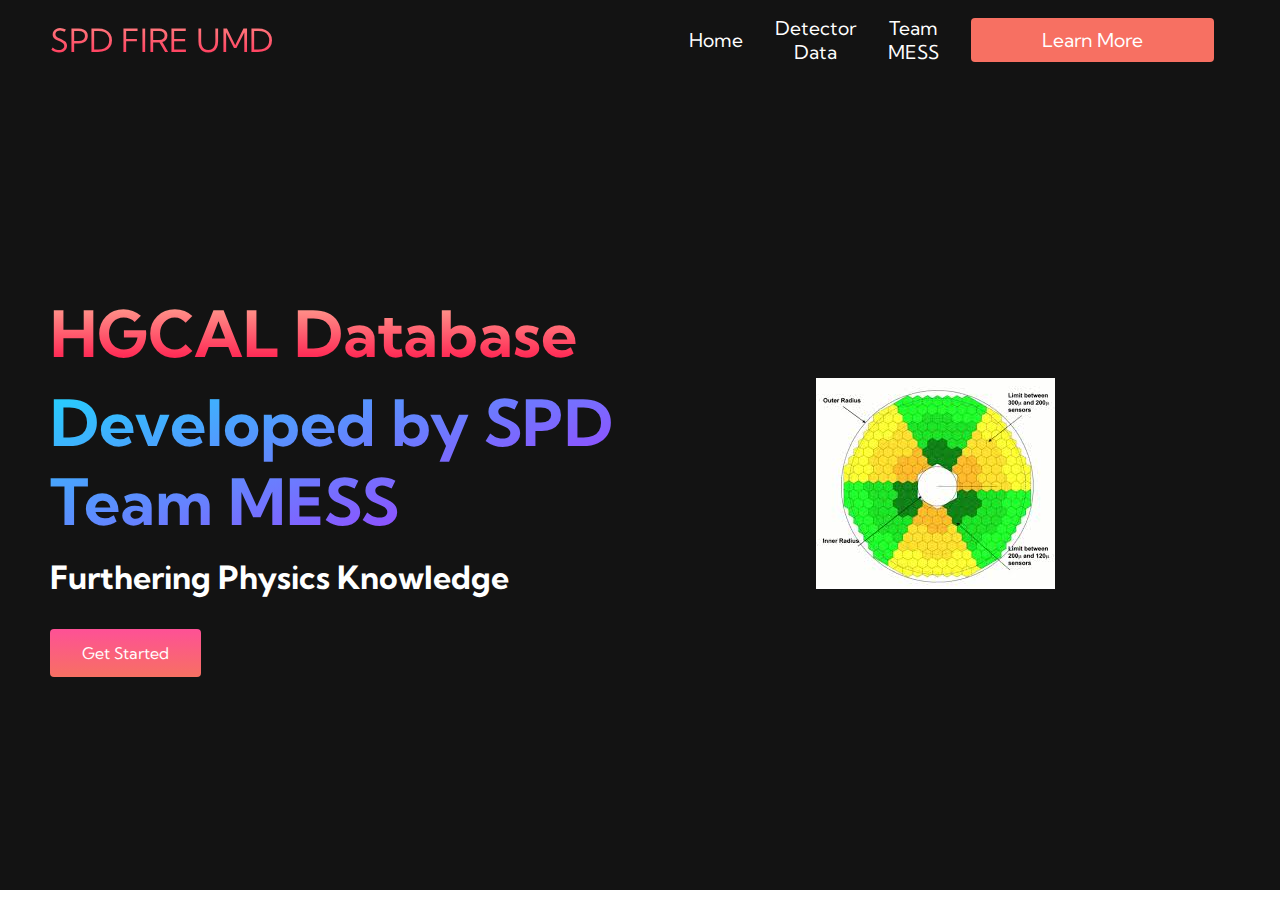
<file: index.html>
<!DOCTYPE html>
      <html lang="en">
        <head>
          <meta charset="UTF-8" />
          <meta name="viewport" content="width=device-width, initial-scale=1.0" />
          <title>HGCAL Website</title>
          <link rel="stylesheet" href="styles.css" />
          <link
            rel="stylesheet"
            href="https://use.fontawesome.com/releases/v5.14.0/css/all.css"
            integrity="sha384-HzLeBuhoNPvSl5KYnjx0BT+WB0QEEqLprO+NBkkk5gbc67FTaL7XIGa2w1L0Xbgc"
            crossorigin="anonymous"
          />
          <link
            href="https://fonts.googleapis.com/css2?family=Kumbh+Sans:wght@400;700&display=swap"
            rel="stylesheet"
          />
        </head>
        <body>
          <nav class="navbar">
            <div class="navbar__container">
              <a href="/" id="navbar__logo"></i>SPD FIRE UMD</a>
              <div class="navbar__toggle" id="mobile-menu">
                <span class="bar"></span> <span class="bar"></span>
                <span class="bar"></span>
              </div>
              <ul class="navbar__menu">
                <li class="navbar__item">
                  <a href="/" class="navbar__links">Home</a>
                </li>
                <li class="navbar__item">
                  <a href="/tech.html" class="navbar__links">Detector Data</a>
                </li>
                <li class="navbar__item">
                  <a href="/" class="navbar__links">Team MESS</a>
                </li>
                <li class="navbar__btn"><a href="/" class="button">Learn More</a></li>
              </ul>
            </div>
          </nav>
      
          <div class="main">
            <div class="main__container">
              <div class="main__content">
                <h1>HGCAL Database</h1>
                <h2>Developed by SPD Team MESS</h2>
                <p>Furthering Physics Knowledge</p>
                <button class="main__btn"><a href="#">Get Started</a></button>
              </div>
              <div class="main__img--container">
                <img id="main__img" src="images/hgcal1.jpg" />
              </div>
            </div>
          </div>
</file>
<file: styles.css>
* {
    box-sizing: border-box;
    margin: 0;
    padding: 0;
    font-family: 'Kumbh Sans', sans-serif;
  }
  
  .navbar {
    background: #131313;
    height: 80px;
    display: flex;
    justify-content: center;
    align-items: center;
    font-size: 1.2rem;
    position: sticky;
    top: 0;
    z-index: 999;
  }
  
  .navbar__container {
    display: flex;
    justify-content: space-between;
    height: 80px;
    z-index: 1;
    width: 100%;
    max-width: 1300px;
    margin-right: auto;
    margin-left: auto;
    padding-right: 50px;
    padding-left: 50px;
  }
  
  #navbar__logo {
    background-color: #ff8177;
    background-image: linear-gradient(to top, #ff0844 0%, #ffb199 100%);
    background-size: 100%;
    -webkit-background-clip: text;
    -moz-background-clip: text;
    -webkit-text-fill-color: transparent;
    -moz-text-fill-color: transparent;
    display: flex;
    align-items: center;
    cursor: pointer;
    text-decoration: none;
    font-size: 2rem;
  }
  
  .fa-gem {
    margin-right: 0.5rem;
  }
  
  .navbar__menu {
    display: flex;
    align-items: center;
    list-style: none;
    text-align: center;
  }
  
  .navbar__item {
    height: 80px;
  }
  
  .navbar__links {
    color: #fff;
    display: flex;
    align-items: center;
    justify-content: center;
    text-decoration: none;
    padding: 0 1rem;
    height: 100%;
  }
  
  .navbar__btn {
    display: flex;
    justify-content: center;
    align-items: center;
    padding: 0 1rem;
    width: 100%;
  }
  
  .button {
    display: flex;
    justify-content: center;
    align-items: center;
    text-decoration: none;
    padding: 10px 20px;
    height: 100%;
    width: 100%;
    border: none;
    outline: none;
    border-radius: 4px;
    background: #f77062;
    color: #fff;
  }
  
  .button:hover {
    background: #4837ff;
    transition: all 0.3s ease;
  }
  
  .navbar__links:hover {
    color: #f77062;
    transition: all 0.3s ease;
  }
  
  @media screen and (max-width: 960px) {
    .navbar__container {
      display: flex;
      justify-content: space-between;
      height: 80px;
      z-index: 1;
      width: 100%;
      max-width: 1300px;
      padding: 0;
    }
  
    .navbar__menu {
      display: grid;
      grid-template-columns: auto;
      margin: 0;
      width: 100%;
      position: absolute;
      top: -1000px;
      opacity: 1;
      transition: all 0.5s ease;
      height: 50vh;
      z-index: -1;
    }
  
    .navbar__menu.active {
      background: #131313;
      top: 100%;
      opacity: 1;
      transition: all 0.5s ease;
      z-index: 99;
      height: 50vh;
      font-size: 1.6rem;
    }
  
    #navbar__logo {
      padding-left: 25px;
    }
  
    .navbar__toggle .bar {
      width: 25px;
      height: 3px;
      margin: 5px auto;
      transition: all 0.3s ease-in-out;
      background: #fff;
    }
  
    .navbar__item {
      width: 100%;
    }
  
    .navbar__links {
      text-align: center;
      padding: 2rem;
      width: 100%;
      display: table;
    }
  
    .navbar__btn {
      padding-bottom: 2rem;
    }
  
    .button {
      display: flex;
      justify-content: center;
      align-items: center;
      width: 80%;
      height: 80px;
      margin: 0;
    }
  
    #mobile-menu {
      position: absolute;
      top: 20%;
      right: 5%;
      transform: translate(5%, 20%);
    }
  
    .navbar__toggle .bar {
      display: block;
      cursor: pointer;
    }
  
    #mobile-menu.is-active .bar:nth-child(2) {
      opacity: 0;
    }
  
    #mobile-menu.is-active .bar:nth-child(1) {
      transform: translateY(8px) rotate(45deg);
    }
  
    #mobile-menu.is-active .bar:nth-child(3) {
      transform: translateY(-8px) rotate(-45deg);
    }
  }
  
  .main {
    background-color: #141414;
  }
  
  .main__container {
    display: grid;
    grid-template-columns: 1fr 1fr;
    align-items: center;
    justify-self: center;
    margin: 0 auto;
    height: 90vh;
    background-color: #131313;
    z-index: 1;
    width: 100%;
    max-width: 1300px;
    padding-right: 50px;
    padding-left: 50px;
  }
  
  .main__content {
    color: #fff;
    width: 100%;
  }
  
  .main__content h1 {
    font-size: 4rem;
    background-color: #ff8177;
    background-image: linear-gradient(to top, #ff0844 0%, #ffb199 100%);
    background-size: 100%;
    -webkit-background-clip: text;
    -moz-background-clip: text;
    -webkit-text-fill-color: transparent;
    -moz-text-fill-color: transparent;
  }
  
  .main__content h2 {
    font-size: 4rem;
    margin-top: 10px;
    background-color: #ff8177;
    background-image: linear-gradient(-20deg, #b721ff 0%, #21d4fd 100%);
    background-size: 100%;
    -webkit-background-clip: text;
    -moz-background-clip: text;
    -webkit-text-fill-color: transparent;
    -moz-text-fill-color: transparent;
  }
  
  .main__content p {
    margin-top: 1rem;
    font-size: 2rem;
    font-weight: 700;
  }
  
  .main__btn {
    font-size: 1rem;
    background-image: linear-gradient(to top, #f77062 0%, #fe5196 100%);
    padding: 14px 32px;
    border: none;
    border-radius: 4px;
    color: #fff;
    margin-top: 2rem;
    cursor: pointer;
    position: relative;
    transition: all 0.35s;
    outline: none;
  }
  
  .main__btn a {
    position: relative;
    z-index: 2;
    color: #fff;
    text-decoration: none;
  }
  
  .main__btn:after {
    position: absolute;
    content: '';
    top: 0;
    left: 0;
    width: 0;
    height: 100%;
    background: #4837ff;
    transition: all 0.35s;
    border-radius: 4px;
  }
  
  .main__btn:hover {
    color: #fff;
  }
  
  .main__btn:hover:after {
    width: 100%;
  }
  
  .main__img--container {
    text-align: center;
  }
</file>
